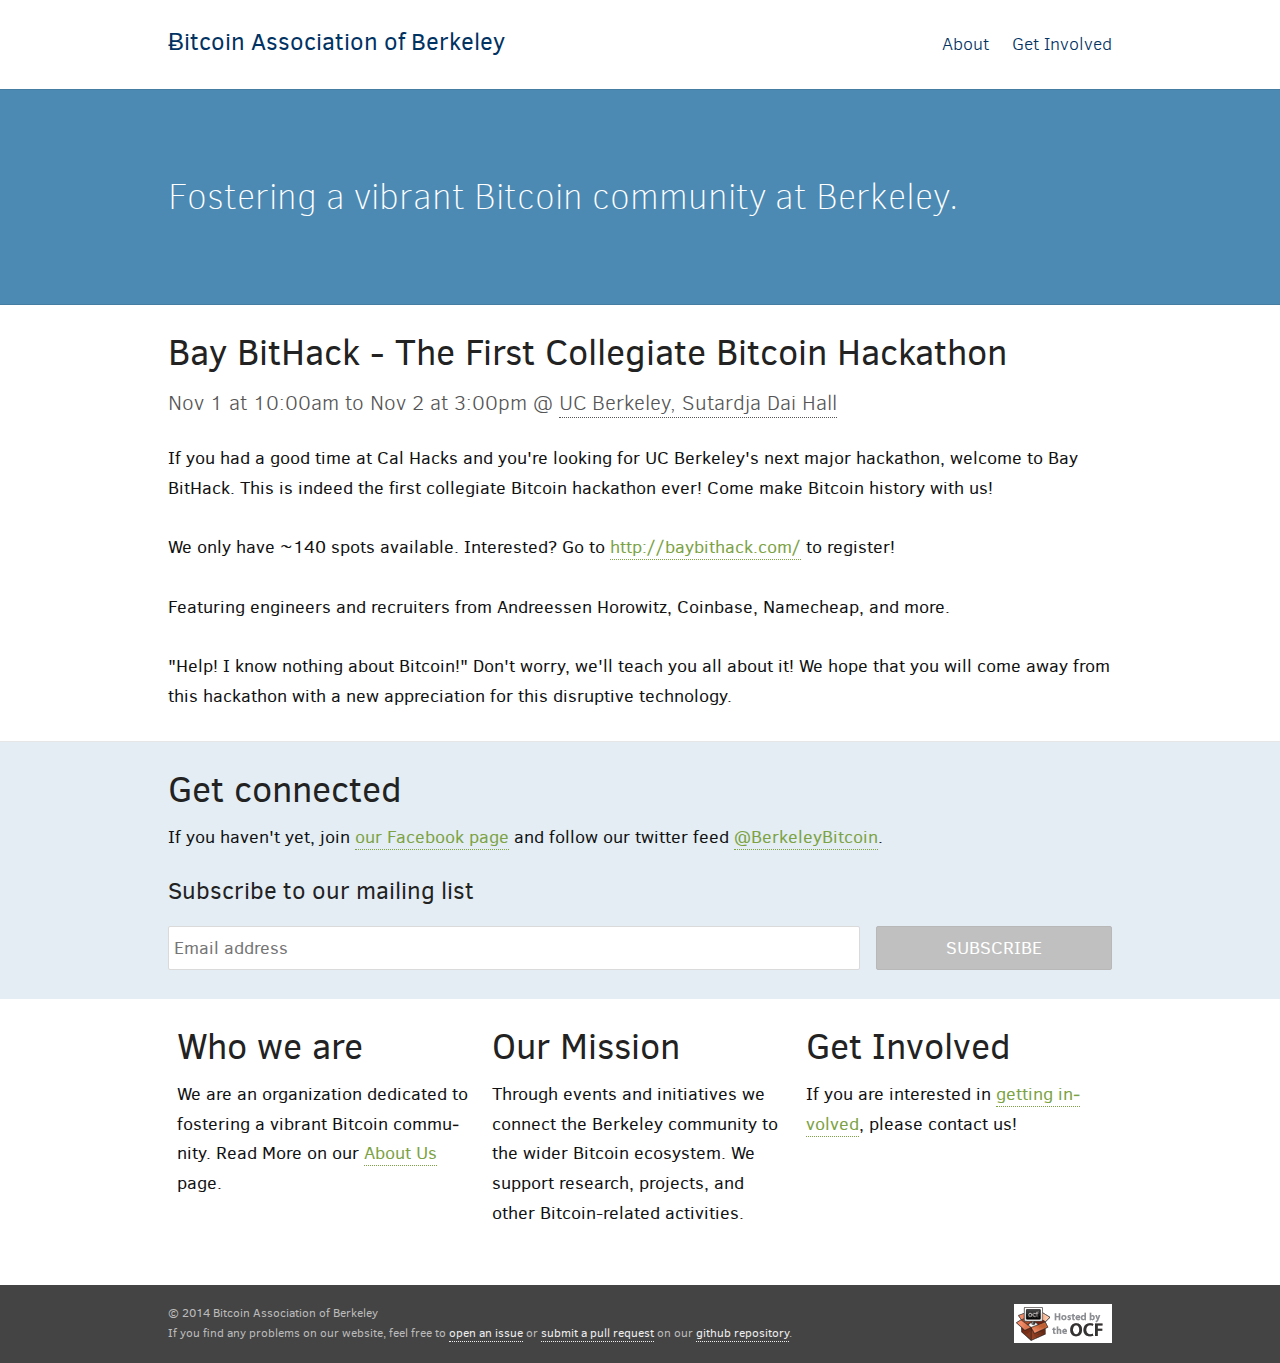
<file: index.html>
<!DOCTYPE html>
<html lang="en">
    <head>
        <!-- Website originally created by Iris Li. Join in on the development
             at https://github.com/bitcoinberkeley/website -->
        <meta charset="utf-8">
        <title>Bitcoin Association of Berkeley</title>
        <meta name="viewport" content="width=device-width, initial-scale=1">
        <meta name="description" content="The Bitcoin Association of Berkeley is a student organization dedicated to supporting the Bitcoin community in Berkeley and the East Bay.">
        <link href="css/typography.css" rel="stylesheet">
        <link href="css/style.css" rel="stylesheet">
        <script language="javascript" type="text/javascript" src="js/jquip.events.docready.css.min.js"></script>
        <script language="javascript" type="text/javascript" src="js/functions.js"></script>
    </head>
    <body class="index">
        <div class="container" id="site-header-container">
    <header id="site-header">
        <h1 id="site-title"><a href="./">Ƀitcoin Association of Berkeley</a></h1>
        <nav><ul>
            
            <li><a href="./about">About</a></li>
            
            <li><a href="./get-involved">Get Involved</a></li>
            
        </ul></nav>
    </header>
</div>

        <div class="intro">
    <section class="container">
        <h2 class="mission-statement">Fostering a vibrant Bitcoin community at Berkeley.</h2>
    </section>
</div>

<div class="main-event">
    <section class="container">
        <h3 class="event-title">Bay BitHack - The First Collegiate Bitcoin Hackathon</h3>
        <p class="event-meta epsilon">Nov 1 at 10:00am to Nov 2 at 3:00pm @ <a href="http://www.berkeley.edu/map/googlemap/?sutardja">UC Berkeley, Sutardja Dai Hall</a></p>
        <p>If you had a good time at Cal Hacks and you're looking for UC Berkeley's next major hackathon, welcome to Bay BitHack. This is indeed the first collegiate Bitcoin hackathon ever! Come make Bitcoin history with us!<br /><br />
        We only have ~140 spots available. Interested? Go to <a href="http://baybithack.com/">http://baybithack.com/</a> to register!<br /><br />
        Featuring engineers and recruiters from Andreessen Horowitz, Coinbase, Namecheap, and more.<br /><br />
        "Help! I know nothing about Bitcoin!" Don't worry, we'll teach you all about it! We hope that you will come away from this hackathon with a new appreciation for this disruptive technology.</p>
    </section>
</div>

<div class="get-connected">
    <section class="container">
        <h3 class="event-title">Get connected</h3>
        <p>If you haven&apos;t yet, join <a href="https://www.facebook.com/events/268539026657790/">our Facebook page</a> and follow our twitter feed <a href="https://twitter.com/BerkeleyBitcoin">@BerkeleyBitcoin</a>.</p>
        <!-- Begin MailChimp Signup Form -->

    <h4 class="mailing-list-title">Subscribe to our mailing list</h4>

<div id="mc_embed_signup">
<form action="http://berkeley.us3.list-manage.com/subscribe/post?u=c0ffa9a0309e0b11980715d0f&amp;id=8afb431778" method="post" id="mc-embedded-subscribe-form" name="mc-embedded-subscribe-form" class="validate" target="_blank" novalidate>
    <!--<label for="mce-EMAIL">Subscribe to our mailing list: </label>-->
    <input type="email" value="" name="EMAIL" class="email" id="mce-EMAIL"
        placeholder="Email address" required>
    <!-- honeypot: real people should not fill this in and expect good things - do not remove this or risk form bot signups-->
    <div style="position: absolute; left: -5000px;"><input type="text" name="b_c0ffa9a0309e0b11980715d0f_8afb431778" value=""></div>
    <input type="submit" value="Subscribe" name="subscribe" id="mc-embedded-subscribe" class="button">
</form>
</div>

    </section>
</div>

<div class="container">
    <div class="one-third column">
        <h3>Who we are</h3>
        <p>We are an organization dedicated to fostering a vibrant Bitcoin community. Read More on our <a href="./about">About Us</a> page.</p>
    </div>
    <div class="one-third column">
        <h3>Our Mission</h3>
        <p>Through events and initiatives we connect the Berkeley community to the wider Bitcoin ecosystem. We support research, projects, and other Bitcoin-related activities.</p>
    </div>
    <div class="one-third column">
        <h3>Get Involved</h3>
        <p>If you are interested in <a href="get-involved">getting involved</a>, please contact us!</p>
    </div>
</div>

        
<footer>
    <div class="container">
        <a href="http://www.ocf.berkeley.edu" class="ocfbanner"><img src="./images/ocfbadge_mini8.png" alt="Hosted by the OCF" width="98" height="39" /></a>
        <p>&copy; 2014 Bitcoin Association of Berkeley</p>
        <p>If you find any problems on our website, feel free to <a href="https://github.com/BitcoinBerkeley/website/issues">open an issue</a> or <a href="https://github.com/BitcoinBerkeley/website/pulls">submit a pull request</a> on our <a href="https://github.com/BitcoinBerkeley/website">github repository</a>.</p>
    </div>
</footer>

    </body>
    <script>
        (function(i,s,o,g,r,a,m){i['GoogleAnalyticsObject']=r;i[r]=i[r]||function(){
        (i[r].q=i[r].q||[]).push(arguments)},i[r].l=1*new Date();a=s.createElement(o),
        m=s.getElementsByTagName(o)[0];a.async=1;a.src=g;m.parentNode.insertBefore(a,m)
        })(window,document,'script','//www.google-analytics.com/analytics.js','ga');

        ga('create', 'UA-49865501-1', 'berkeley.edu');
        ga('send', 'pageview');
    </script>
</html>
</file>
<file: css/typography.css>
body {
    font-family: "Clear Sans", "Helvetica Neue", Helvetica, Arial, sans-serif;
}

/* Clear Sans was designed by Daniel Ratighan at Monotype under the direction of
   the User Experience team at Intel’s Open Source Technology Center. */

@font-face {
    font-family: 'Clear Sans';
    src: url('../fonts/ClearSans-Thin-webfont.eot');
    src: url('../fonts/ClearSans-Thin-webfont.eot?#iefix') format('embedded-opentype'),
         url('../fonts/ClearSans-Thin-webfont.woff') format('woff'),
         url('../fonts/ClearSans-Thin-webfont.ttf') format('truetype'),
         url('../fonts/ClearSans-Thin-webfont.svg#clear_sans_thinregular') format('svg');
    font-weight: 200;
    font-style: normal;
}
@font-face {
    font-family: 'Clear Sans';
    src: url('../fonts/ClearSans-Light-webfont.eot');
    src: url('../fonts/ClearSans-Light-webfont.eot?#iefix') format('embedded-opentype'),
         url('../fonts/ClearSans-Light-webfont.woff') format('woff'),
         url('../fonts/ClearSans-Light-webfont.ttf') format('truetype'),
         url('../fonts/ClearSans-Light-webfont.svg#clear_sans_lightregular') format('svg');
    font-weight: 300;
    font-style: normal;
}
@font-face {
    font-family: 'Clear Sans';
    src: url('../fonts/ClearSans-Regular-webfont.eot');
    src: url('../fonts/ClearSans-Regular-webfont.eot?#iefix') format('embedded-opentype'),
         url('../fonts/ClearSans-Regular-webfont.woff') format('woff'),
         url('../fonts/ClearSans-Regular-webfont.ttf') format('truetype'),
         url('../fonts/ClearSans-Regular-webfont.svg#clear_sansregular') format('svg');
    font-weight: 400;
    font-style: normal;
}
@font-face {
    font-family: 'Clear Sans';
    src: url('../fonts/ClearSans-Bold-webfont.eot');
    src: url('../fonts/ClearSans-Bold-webfont.eot?#iefix') format('embedded-opentype'),
         url('../fonts/ClearSans-Bold-webfont.woff') format('woff'),
         url('../fonts/ClearSans-Bold-webfont.ttf') format('truetype'),
         url('../fonts/ClearSans-Bold-webfont.svg#clear_sansbold') format('svg');
    font-weight: 600;
    font-style: normal;
}

/*!
TYPEPLATE
URL ........... http://typeplate.com
VERSION ....... 1.1.3
Github ........ https://github.com/typeplate/bower
AUTHORS ....... Dennis Gaebel (@gryghostvisuals) & Zachary Kain (@zakkain)
LICENSE ....... Creative Commmons Attribution 3.0 (http://creativecommons.org/licenses/by/3.0)
LICENSE URL ... https://github.com/typeplate/bower/blob/master/license.txt
*/


/**
 *
 * =======================================================================
     Unicode Ampersand
 * =======================================================================
 */

@font-face {
    font-family: "Ampersand";
    src: local("Georgia"), local("Garamond"), local("Palatino"), local("Book Antiqua");
    unicode-range: U+0026;
}

@font-face {
    font-family: "Ampersand";
    src: local("Georgia");
    unicode-range: U+270C;
}


/**
 *
 * Extend this class on any element of your
 * choice for ampersands.
 *
 * For example:

    <h6 class="ampersand">Dewey Cheat 'em & Howe</h6>

 */
.ampersand {
    font-family: Ampersand, Verdana, sans-serif;
}


/**
 *
 * =======================================================================
     Word Wrap
 * =======================================================================
 */

.breakword {
    word-wrap: break-word;
}

.normal-wrap {
    word-wrap: normal;
}

.inherit-wrap {
    word-wrap: auto;
}


/**
 *
 * =======================================================================
 * Drop Capitals:
 * Extend this object into your markup.

     <p class="drop-cap">What a wonderful day it is out there wouldn't you'd say?</p>

    * =======================================================================
 */

.drop-cap:first-letter {
    float: left;
    margin: auto .25em auto auto;
    padding: inherit;
    font-size: 4em;
    font-family: inherit;
    line-height: 1;
    text-indent: 0;
    background: transparent;
    color: inherit;
}

p + .drop-cap {
    text-indent: 0;
    margin-top: 0;
}


/**
 *
 * =======================================================================
     Base Type
 * =======================================================================
 *
 */

html {
    font: normal 112.5%/1.65 serif; /* base font size 18px with 1.65 line-height */
}

body {
    -webkit-hyphens: auto;
    -moz-hyphens: auto;
    -ms-hyphens: auto;
    -o-hyphens: auto;
    hyphens: auto;
    word-wrap: break-word;
    color: #111;
    font-weight: 400;
}

/**
 * Address style set to `bolder` in Firefox 4+, Safari 5, and Chrome.
 */

b,
strong {
    font-weight: 600;
}


/**
 *
 * =======================================================================
     Fine Print
 * =======================================================================
 */

small, footer {
    font-size: 65%;
}


/**
 *
 * =======================================================================
     Headings
 * =======================================================================
 */

h1,
h2,
h3,
h4,
h5,
h6 {
    line-height: 1;
    margin-top: 0;
    text-rendering: optimizeLegibility; /*  voodoo to enable ligatures and kerning | https://developer.mozilla.org/en-US/docs/CSS/text-rendering */
    color: #222222;
    font-weight: 400;
}


/**
* Extend included classes on any element of your
* choosing for adjusting type based on the scale
* provided.

* For example:

 <h6 class="giga">Awesome Headline</h6>
 <p class="tera">a story about a dude</p>

* Our Type Scale is as follows with px fallbacks
* for IE 6-8 as they do not understand REM units.
*
* 18, 21, 24, 36, 48, 60, 72, 90, 117
*
*
* Explanation:
* margin-bottom = ( base font-size * base line-height ) / current font-size
*
* Makes sure that there's always one unit of measure's worth of space between shit
* for headings. This is better than spacing using line-height because of the wrapping issue where we have
* wrapping onto 2 lines with a high line-height.
 */

.tera {
    font-size: 117px;
    font-size: 6.5rem; /* 117 / 18 = 6.5 */
    margin-bottom: 0.25385px;
    margin-bottom: 0.25385rem;
}

.giga {
    font-size: 90px;
    font-size: 5rem; /* 90 / 18 = 5 */
    margin-bottom: 0.33px;
    margin-bottom: 0.33rem;
}

.mega {
    font-size: 72px;
    font-size: 4rem; /* 72 / 18 = 4 */
    margin-bottom: 0.4125px;
    margin-bottom: 0.4125rem;
}

h1,
.alpha {
    font-size: 60px;
    font-size: 3.33333rem; /* 60 / 18 = 3.3333 */
    margin-bottom: 0.495px;
    margin-bottom: 0.495rem;
}

h2,
.beta {
    font-size: 48px;
    font-size: 2.6667rem; /* 48 / 18 = 2.6667 */
    margin-bottom: 0.61875px;
    margin-bottom: 0.61875rem;
}

h3,
.gamma,
.intro h2,
.page-title h2 {
    font-size: 36px;
    font-size: 2rem; /* 36 / 18 = 2 */
    margin-bottom: 0.825px;
    margin-bottom: 0.825rem;
}

h4,
.delta,
h1#site-title {
    font-size: 24px;
    font-size: 1.3333333333333333rem; /* 24 / 18 = 1.3333 */
    margin-bottom: 1.2375px;
    margin-bottom: 1.2375rem;
}

h5,
.epsilon {
    font-size: 21px;
    font-size: 1.16667rem; /* 21 / 18 = 1.1667 */
    margin-bottom: 1.41429px;
    margin-bottom: 1.41429rem;
}

h6,
.zeta,
#mc_embed_signup label {
    font-size: 18px;
    font-size: 1rem; /* 18 = 18 × 1 */
    margin-bottom: 1.65px;
    margin-bottom: 1.65rem;
}


/**
 *
 * =======================================================================
     Paragraphs and Indentation
 * =======================================================================
 */

p {
    margin: auto auto 1.5em; /* bottom margin for paragraphs */
}

p + p {
    /*text-indent: 1.5em; /* indent subsequent paragraphs */
    margin-top: -1.5em; /* no top margin on subsequent paragraphs */
}


/**
 *
 * =======================================================================
     Hyphens
 * =======================================================================
 */

abbr,
acronym,
blockquote,
code,
dir,
kbd,
listing,
plaintext,
q,
samp,
tt,
var,
xmp {
    /* Accepted values: [ none | manual | auto ] */ /* http://meyerweb.com/eric/thoughts/2012/12/17/where-to-avoid-css-hyphenation */
    -webkit-hyphens: none; /* Safari 5.1 thru 6, iOS 4.2 thru 6 */
    -moz-hyphens: none; /* Firefox 16 thru 20 */
    -ms-hyphens: none; /* IE10 */
    -o-hyphens: none; /* PRESTO...haha LOL */
    hyphens: none;   /* W3C standard */
}


/**
 *
 * =======================================================================
     Code Blocks
 * =======================================================================
 */

pre code {
    word-wrap: normal;
    white-space: -moz-pre-wrap;
    white-space: pre-wrap; /* http://css-tricks.com/almanac/properties/w/whitespace */
}

pre {
    white-space: pre;
}

code {
    white-space: pre;
    font-family: monospace;
}


/**
 *
 * =======================================================================
 * Abbreviations Markup
 * Extend this object into your markup

    <abbr title="hyper text markup language">HMTL</abbr>

 * Extend this object into your markup.
 * =======================================================================
 */

abbr {
    font-variant: small-caps; /* https://developer.mozilla.org/en-US/docs/CSS/font-variant */
    font-weight: 600;
    text-transform: lowercase;
    color: #808080;
}

abbr[title]:hover {
    cursor: help; /* cursor changed to a question mark when it has a title */
}


/**
 *
 * =======================================================================
     Definition Lists
 * =======================================================================
 */

/**
 * Lining Definition Style Markup
 *
    <dl class="lining">
        <dt><b></b></dt>
        <dd></dd>
    </dl>
 *
 * Extend this object into your markup.
 *
 */
.lining dt,
.lining dd {
    display: inline;
    margin: 0;
}
.lining dt + dt:before,
.lining dd + dt:before {
    content: "\A";
    white-space: pre;
}
.lining dd + dd:before {
    content: ", ";
}
.lining dd:before {
    content: ": ";
    margin-left: -0.2em;
}


/**
 * Dictionary Definition Style Markup
 *
    <dl class="dictionary-style">
        <dt><b></b></dt>
            <dd></dd>
    </dl>
 *
 * Extend this object into your markup.
 *
 */
.dictionary-style dt {
    display: inline;
    counter-reset: definitions;
}
.dictionary-style dt + dt:before {
    content: ", ";
    margin-left: -0.2em;
}
.dictionary-style dd {
    display: block;
    counter-increment: definitions;
}
.dictionary-style dd:before {
    content: counter(definitions, decimal) ". ";
}


/**
 *
 * =======================================================================
     Blockquotes
 * =======================================================================
 */

/**
 * Blockquote Markup
 *
    <figure>
        <blockquote class="blockquote" cite="">
            <p></p>
        </blockquote>
        <figcaption>
            <cite>
                <small><a href=""></a></small>
            </cite>
        </figcaption>
    </figure>
 *
 * Extend this object into your markup.
 *
 */

.blockquote p:last-of-type {
    margin-bottom: -0.825em;
}

.blockquote + figcaption {
    display: block;
    font-size: inherit;
    text-align: right;
}

.blockquote + figcaption:before {
    content: "-"; /* "-" is your citation flourish */
}


/**
 *
 * =======================================================================
     Pull Quotes
 * =======================================================================
 */

/**
 * Pull Quotes Markup
 *
    <aside class="pull-quote">
        <blockquote>
            <p></p>
        </blockquote>
    </aside>
 *
 * Extend this object into your custom stylesheet.
 *
 */
.pull-quote {
    position: relative;
    padding: 1em;
}
.pull-quote:before,
.pull-quote:after {
    height: 1em;
    opacity: 0.15;
    position: absolute;
    font-size: 4em;
    color: #dc976e;
}
.pull-quote:before {
    content: '“';
    top: 0;
    left: 0;
}
.pull-quote:after {
    content: '”';
    bottom: 0;
    right: 0;
}


/**
 *
 * =======================================================================
     Figures
 * =======================================================================
 */

/**
 * Figures Markup
 *
    <figure>
        <figcaption>
            <strong>Fig. 4.2 | </strong>Type Anatomy, an excerpt from Mark Boulton's book<cite title="http://designingfortheweb.co.uk/book/part3/part3_chapter11.php">"Designing for the Web"</cite>
        </figcaption>
    </figure>
 *
 * Extend this object into your markup.
 *
 */


/**
 *
 * =======================================================================
     Foot Notes
 * =======================================================================
 */

/**
 * Footnote Markup : Replace 'X' with your unique number for each footnote
 *
    <article>
        <p><sup><a href="#fn-itemX" id="fn-returnX"></a></sup></p>
        <footer>
            <ol class="foot-notes">
                <li id="fn-itemX"><a href="#fn-returnX">↩</a></li>
            </ol>
        </footer>
    </article>
 *
 * Extend this object into your markup.
 *
 */
</file>
<file: css/style.css>
/*! normalize.css v3.0.0 | MIT License | git.io/normalize */html{font-family:sans-serif;-ms-text-size-adjust:100%;-webkit-text-size-adjust:100%}body{margin:0}article,aside,details,figcaption,figure,footer,header,hgroup,main,nav,section,summary{display:block}audio,canvas,progress,video{display:inline-block;vertical-align:baseline}audio:not([controls]){display:none;height:0}[hidden],template{display:none}a{background:transparent}a:active{outline:0}abbr[title]{border-bottom:1px dotted}dfn{font-style:italic}mark{background:#ff0;color:#000}small{font-size:80%}sub,sup{font-size:75%;line-height:0;position:relative;vertical-align:baseline}sup{top:-0.5em}sub{bottom:-0.25em}img{border:0}svg:not(:root){overflow:hidden}figure{margin:1em 40px}hr{-moz-box-sizing:content-box;box-sizing:content-box;height:0}pre{overflow:auto}code,kbd,pre,samp{font-family:monospace, monospace;font-size:1em}button,input,optgroup,select,textarea{color:inherit;font:inherit;margin:0}button{overflow:visible}button,select{text-transform:none}button,html input[type="button"],input[type="reset"],input[type="submit"]{-webkit-appearance:button;cursor:pointer}button[disabled],html input[disabled]{cursor:default}button::-moz-focus-inner,input::-moz-focus-inner{border:0;padding:0}input{line-height:normal}input[type="checkbox"],input[type="radio"]{box-sizing:border-box;padding:0}input[type="number"]::-webkit-inner-spin-button,input[type="number"]::-webkit-outer-spin-button{height:auto}input[type="search"]{-webkit-appearance:textfield;-moz-box-sizing:content-box;-webkit-box-sizing:content-box;box-sizing:content-box}input[type="search"]::-webkit-search-cancel-button,input[type="search"]::-webkit-search-decoration{-webkit-appearance:none}fieldset{border:1px solid #c0c0c0;margin:0 2px;padding:0.35em 0.625em 0.75em}legend{border:0;padding:0}textarea{overflow:auto}optgroup{font-weight:bold}table{border-collapse:collapse;border-spacing:0}td,th{padding:0}.container:after{content:"\0020";display:block;height:0;clear:both;visibility:hidden}.clearfix:before,.clearfix:after,.row:before,.row:after{content:'\0020';display:block;overflow:hidden;visibility:hidden;width:0;height:0}.row:after,.clearfix:after{clear:both}.row,.clearfix{zoom:1}.clear{clear:both;display:block;overflow:hidden;visibility:hidden;width:0;height:0}.container{position:relative;max-width:980px;width:100%;margin:0 auto;padding:1.65em 1rem}.container .column,.container .columns{float:left;display:inline;margin:0}.container .one-third.column{width:33.33%;padding:0 0.5em}*,*:before,*:after{-moz-box-sizing:border-box;-webkit-box-sizing:border-box;box-sizing:border-box}::selection{background:#adcb82}::-moz-selection{background:#adcb82}a{text-decoration:none;color:#7ca244;border-bottom:1px dotted #7ca244}a:hover{color:#617e35;border-bottom:1px solid #617e35}a::selection{color:#2a3717}a::-moz-selection{color:#2a3717}a.ocfbanner{text-decoration:none;border-bottom:none}h1#site-title{margin-bottom:0;display:inline}h1#site-title a{color:#4c8ab4;color:#003262;border-bottom:none}#site-header-container{padding:0}#site-header{padding:1.65em 1rem;position:relative}nav{float:right}nav ul{padding:0;margin:0}nav ul li{list-style:none;text-indent:0;display:inline;padding-right:1em}nav ul li:last-child{padding-right:0}nav ul li a{color:#003262;border-bottom:none;font-weight:300}nav ul li a:hover{color:#3d6f90;border-bottom:1px solid #3d6f90}.intro,.page-title{background-color:#4c8ab4;border-top:1px solid #447ca2;border-bottom:1px solid #447ca2}.intro .container{padding:4.95rem 1rem}.intro .container h2{-webkit-hyphens:none;-moz-hyphens:none;-ms-hyphens:none;-o-hyphens:none;hyphens:none}.page-title .container{padding:1.65rem 1rem}.intro h2,.page-title h2{font-weight:200;color:#fff;margin-bottom:0}.main-event{border-bottom:1px solid #e6e6e6}.main-event .container :last-child{margin-bottom:0}.main-event p{text-indent:0}.main-event+.main-event{border-bottom:none}.event-title{font-weight:400}.event-meta{font-weight:300;margin-bottom:2.82858rem;color:#555}.event-meta a{color:#555;border-color:#555}.event-meta a:hover{color:#000;border-color:#000}.mailing-list{background-color:#f3f3f3;border-top:1px solid #ebebeb}.mailing-list .container :last-child{margin-bottom:0}.mailing-list h4{font-weight:400}#mc_embed_signup form{display:block;position:relative;text-align:left}#mc_embed_signup h2{font-weight:bold;padding:0}#mc_embed_signup input{border:1px solid #dadada;-webkit-appearance:none;border-radius:2px}#mc_embed_signup input[type=checkbox]{-webkit-appearance:checkbox}#mc_embed_signup input[type=radio]{-webkit-appearance:radio}#mc_embed_signup input:focus{border-color:#333}#mc_embed_signup .button{float:right;text-transform:uppercase;clear:both;background-color:#c0c0c0;border:1px solid #b8b8b8;border-radius:2px;color:#FFFFFF;cursor:pointer;display:inline-block;padding:0.5rem 0;text-align:center;text-decoration:none;vertical-align:top;white-space:nowrap;width:auto;-webkit-transition:background-color .1s,border .1s;transition:background-color .1s,border .1s}#mc_embed_signup .button.ready:hover{background-color:#6f903d;border:1px solid #668638}#mc_embed_signup .button.ready{background-color:#7ca244;border:1px solid #749840}#mc_embed_signup .nowrap{white-space:nowrap}#mc_embed_signup label{display:block;margin-top:0}#mc_embed_signup input.email{padding:0.5rem 0;text-indent:5px;width:72.5%;width:calc(73.35%);white-space:nowrap}#mc_embed_signup input.button{width:25%}#mc_embed_signup div#mce-responses{float:left;top:-1.4em;padding:0em .5em 0em .5em;overflow:hidden;width:90%;margin:0 5%;clear:both}#mc_embed_signup div.response{margin:1em 0;padding:1em .5em .5em 0;font-weight:bold;float:left;top:-1.5em;z-index:1;width:80%}#mc_embed_signup #mce-error-response{display:none}#mc_embed_signup #mce-success-response{color:#529214;display:none}#mc_embed_signup label.error{display:block;float:none;width:auto;margin-left:1.05em;text-align:left;padding:.5em 0}.index .mailing-list{border-top:none;background-color:#fff}.index .mailing-list .container{padding-bottom:0}.get-connected{background:#e3edf3}footer{background-color:#444;color:#bbb;font-weight:400}footer a{text-decoration:none;color:#eee;border-bottom:1px dotted #f0f0f0}footer a:hover{color:#fff;border-bottom:1px solid #fff}footer :last-child{margin-bottom:0}footer a.ocfbanner{line-height:0;display:block;float:right;padding-left:1em;border-bottom:none}html{height:100%}body{display:flex;flex-direction:column;min-height:100%}.page-content{flex:1;width:100%;-ms-flex-preferred-size:auto}@media only screen and (min-width:701px){nav{position:absolute;right:1rem;top:1.65em;display:block}}@media only screen and (max-width:700px){h1#site-title{display:block}nav{float:left;margin-top:1em;margin-bottom:1.65em;position:relative}}@media only screen and (max-width:639px){.container .one-third.column{width:100%}.mailing-list #mc_embed_signup input.email{padding:0.5rem 0;margin-bottom:1rem;width:100%}.mailing-list #mc_embed_signup input.button{width:100%}}@media only screen and (max-width:479px){nav ul li{display:block}.mailing-list #mc_embed_signup input.email::-webkit-input-placeholder{font-size:0.65em;line-height:1.3333rem}}
</file>
